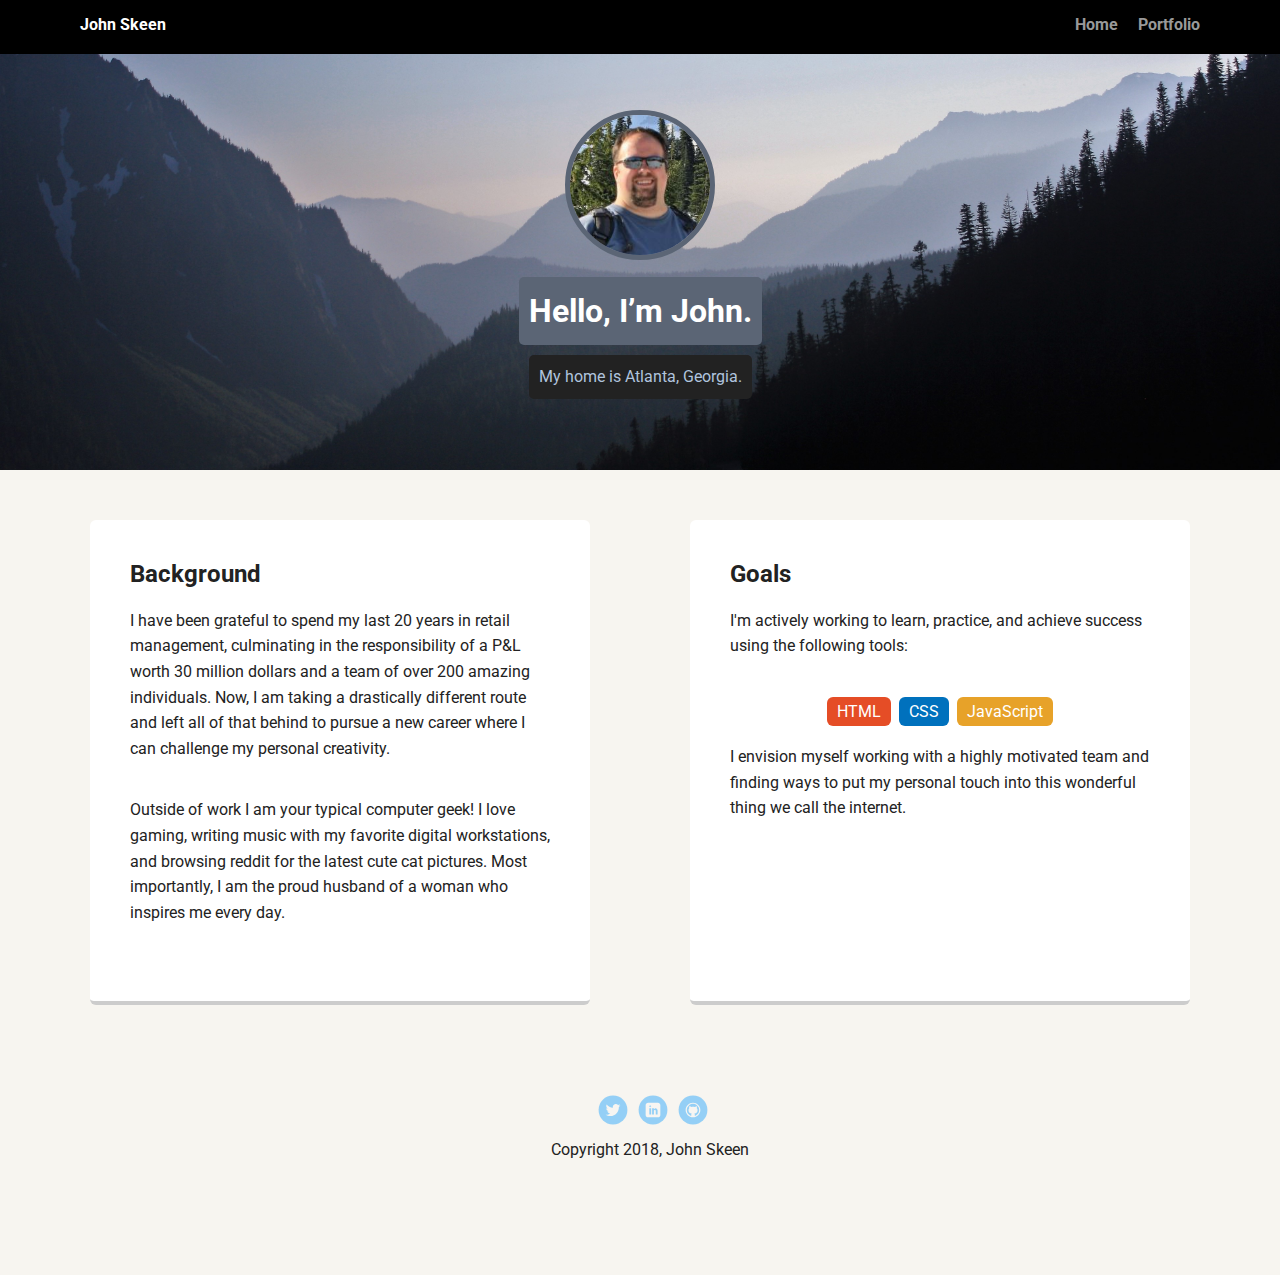
<file: index.html>
<!doctype html>
<html lang="en">
<head>
  <meta charset="utf-8">
  <title>John Skeen's Profile</title>
  <meta name="viewport" content="width=device-width, initial-scale=1.0">
  <link rel="stylesheet" href="styles.css">
  <link href="https://fonts.googleapis.com/css?family=Muli%7CRoboto:400,300,500,700,900" rel="stylesheet"></head>
  <body>

    <div class="main-nav">
        <ul class="nav">
          <li class="name">John Skeen</li>
          <li><a href="index.html">Home</a></li>
          <li><a href="experience.html">Portfolio</a></li>
        </ul>
    </div>

    <header class="index-header">
      <img src="images/john.jpeg" alt="Picture of John Skeen" class="profile-image rotate">
      <h1 class="tag name">Hello, I’m John.</h1>
      <p class="tag location">My home is Atlanta, Georgia.</p>
    </header>

    <main class="flex">
      <div class="card">
        <h2>Background</h2>
        <p>I have been grateful to spend my last 20 years in retail management, culminating in the responsibility of a P&L worth 30 million dollars and a team of over 200 amazing individuals. Now, I am taking a drastically different route and left all of that behind to pursue a new career where I can challenge my personal creativity.</p>
        <p>Outside of work I am your typical computer geek! I love gaming, writing music with my favorite digital workstations, and browsing reddit for the latest cute cat pictures.  Most importantly, I am the proud husband of a woman who inspires me every day.</p>
      </div>

      <div class="card">
        <h2>Goals</h2>
        <p>I'm actively working to learn, practice, and achieve success using the following tools:</p>
        <ul class="skills">
          <li class="htmlbutton">HTML</li>
          <li class="cssbutton">CSS</li>
          <li class="jsbutton">JavaScript</li>
        </ul>
        <p>I envision myself working with a highly motivated team and finding ways to put my personal touch into this wonderful thing we call the internet.</p>
      </div>

    </main>
    <footer>
      <ul>
        <li><a href="http://www.twitter.com/johnskeen" class="social twitter" target="_blank">Twitter</a></li>
        <li><a href="https://www.linkedin.com/in/john-skeen-b9736132/" class="social linkedin" target="_blank">LinkedIn</a></li>
        <li><a href="https://github.com/JohnSkeen" class="social github" target="_blank">Github</a></li>
      </ul>
      <p class="copyright">Copyright 2018, John Skeen</p>
    </footer>
  </body>
  </html>
</file>
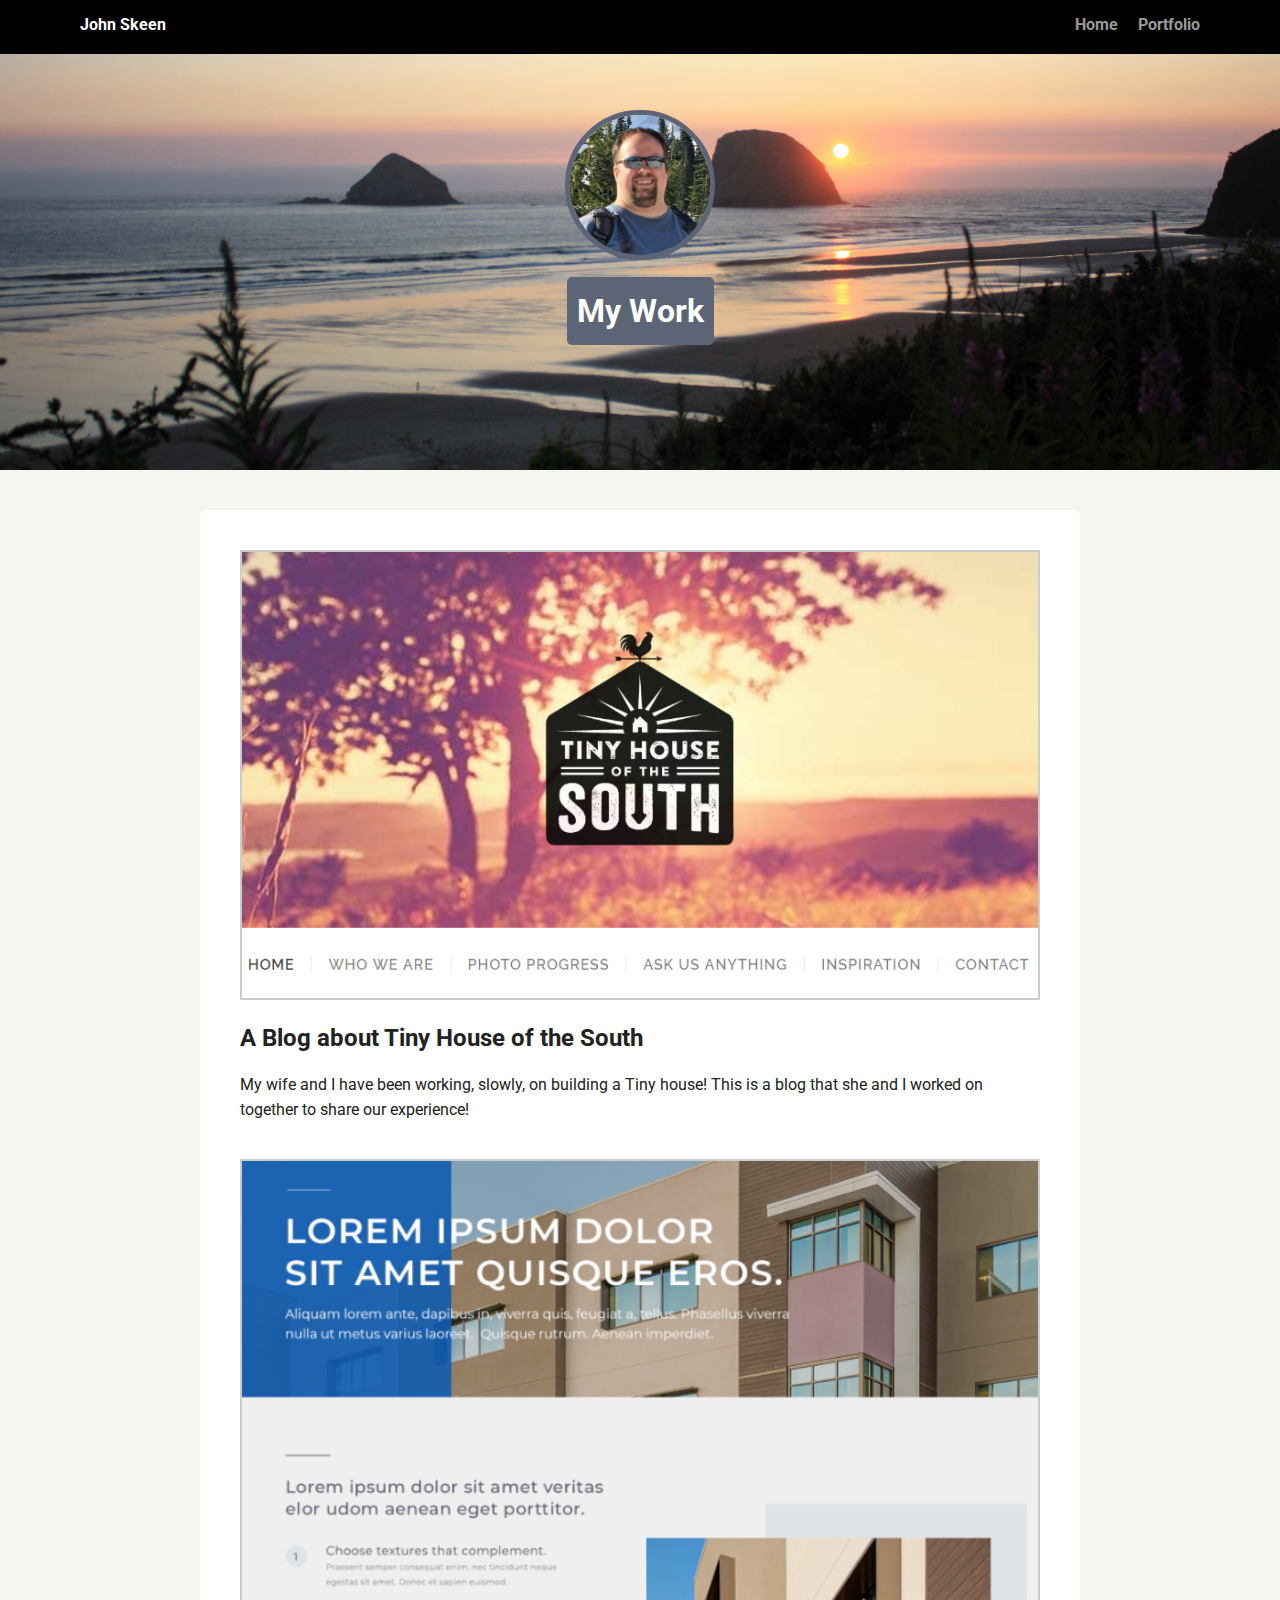
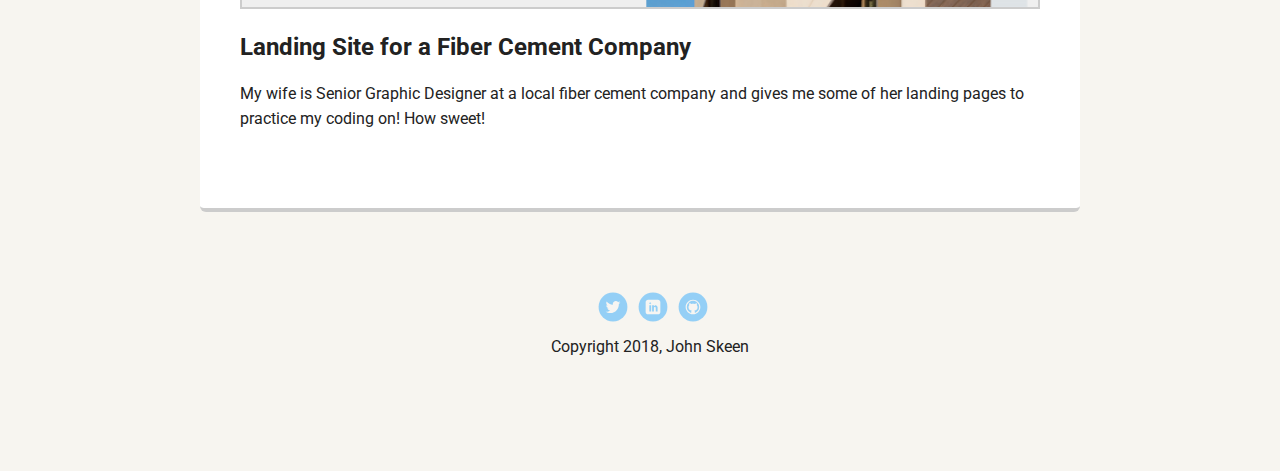
<file: experience.html>
<!doctype html>
<html lang="en">
<head>
  <meta charset="utf-8">
  <title>John Skeen's Profile</title>
  <meta name="viewport" content="width=device-width, initial-scale=1.0">
  <link rel="stylesheet" href="styles.css">
  <link href="https://fonts.googleapis.com/css?family=Muli%7CRoboto:400,300,500,700,900" rel="stylesheet"></head>
  <body>

    <div class="main-nav">
        <ul class="nav">
          <li class="name">John Skeen</li>
          <li><a href="index.html">Home</a></li>
          <li><a href="experience.html">Portfolio</a></li>
        </ul>
    </div>

    <header class="experience-header">
      <img src="images/john.jpeg" alt="Picture of John Skeen" class="profile-image rotate">
      <h1 class="tag name">My Work</h1>
    </header>

    <main class="flex">
      <div class="experience-card">
        <a href="http://www.tinyhouseofthesouth.com" target="_blank">
          <img src="images/THOTS.PNG" alt="Picture of Tiny House Blog" class="experience-image">
        </a>
        <h2>A Blog about Tiny House of the South</h2>
        <p>My wife and I have been working, slowly, on building a Tiny house!  This is a blog that she and I worked on together to share our experience!</p>
        <img src="images/FiberCement.PNG" alt="Picture of Building" class="experience-image">
        <h2>Landing Site for a Fiber Cement Company</h2>
        <p>My wife is Senior Graphic Designer at a local fiber cement company and gives me some of her landing pages to practice my coding on!  How sweet!</p>
      </div>


    </main>
    <footer>
      <ul>
        <li><a href="http://www.twitter.com/johnskeen" class="social twitter" target="_blank">Twitter</a></li>
        <li><a href="https://www.linkedin.com/in/john-skeen-b9736132/" class="social linkedin" target="_blank">LinkedIn</a></li>
        <li><a href="https://github.com/JohnSkeen" class="social github" target="_blank">Github</a></li>
      </ul>
      <p class="copyright">Copyright 2018, John Skeen</p>
    </footer>
  </body>
  </html>
</file>
<file: styles.css>
/* Global Layout Set-up */
* {
  box-sizing: border-box;
}

body {
  margin: 0;
  padding: 0;
  text-align: center;
  font-family: 'Roboto', sans-serif;
  color: #222;
  background: #f7f5f0;
}
/* Link Styles */

a {
  text-decoration: none;
  color: #999;
}
a:hover {
  color: #6633ff;
}

/* Section Styles */

.main-nav {
  width: 100%;
  background: black;
  min-height: 30px;
  padding: 10px;
  position: fixed;
  text-align: center;
}

.nav {
  display: flex;
  justify-content: space-around;
  font-weight: 700;
  list-style-type: none;
  margin: 0 auto;
  padding: 0;
}

.nav .name {
    display: block;
    margin-right: auto;
    color: white;
}

.nav li {
  padding: 5px 10px 10px 10px;
}

.nav a {
  transition: all .5s;
}

.nav a:hover {
  color: white
}

.index-header {
  text-align: center;
  background: url('images/mountains.JPG') no-repeat top center ;
  background-size: cover;
  overflow: hidden;
  padding-top: 60px;
}

.experience-header {
  text-align: center;
  background: url('images/beach.JPG') no-repeat top center ;
  background-size: cover;
  overflow: hidden;
  padding-top: 60px;
}

header {
  line-height: 1.5;
}

header .profile-image {
  margin-top: 50px;
  width: 150px;
  height: 150px;
  border-radius: 50%;
  border: 5px solid #5b6575;
  transition: all .5s;
}

.tag {
  background-color: #5b6575;
  color: white;
  padding: 10px;
  border-radius: 5px;
  display: table;
  margin: 10px auto;
}

.location {
  background-color: #222;
  color: lightsteelblue;
}

.card {
  margin: 30px;
  padding: 20px 40px 40px;
  max-width: 500px;
  text-align: left;
  background: #fff;
  border-bottom: 4px solid #ccc;
  border-radius: 6px;
  transition: all .5s;
}

.experience-card {
  margin: 20px;
  padding: 40px 40px 40px;
  max-width: 880px;
  text-align: left;
  background: #fff;
  border-bottom: 4px solid #ccc;
  border-radius: 6px;
  transition: all .5s;
}

.card:hover {
  border-color: #8091ab;
}

.experience-card:hover {
  border-color: #8091ab;
}

.experience-image {
  margin: 0 auto;
  width: 800px;
  height: 450px;
  border: solid 2px #ccc;
  transition: all .5s;
}

img:hover {
  border-color: #8091ab;
}

p {
  padding-bottom: 20px;
}

ul.skills {
  padding: 0;
  text-align: center;
}

.skills li {
  border-radius: 6px;
  display: inline-block;
  color: white;
  padding: 5px 10px;
  margin: 2px;
}

.htmlbutton {
  background-color: #e54d26;
}

.cssbutton {
  background-color: #0071bd;
}

.jsbutton {
  background-color: #e7a229;
}

footer {
  width: 100%;
  min-height: 30px;
  padding: 20px 0 40px 20px;
}

footer .copyright {
  top: -8px;
  font-size: .75em;
}

footer ul {
  list-style-type: none;
  margin: 0;
  padding: 0;
}

footer ul li {
  display: inline-block;
}

a.social {
  display: inline-block;
  text-indent: -9999px;
  margin-left: 5px;
  width: 30px;
  height: 30px;
  background-size: 30px 30px;
  opacity: .4;
  transition: all .5s;
}
a.twitter {
  background-image: url(images/twitter.svg);
}

a.linkedin {
  background-image: url(images/linkedin.svg);
}

a.github {
  background-image: url(images/github.svg);
}

a.social:hover {
  opacity: 1;
}

.clearfix {
  clear: both;
}
/* Spinning Profile Image */

.rotate {
    -webkit-animation: spin 10s infinite linear;
    animation: spin 10s infinite linear;
}
@-webkit-keyframes spin {
    100% { -webkit-transform: rotate(-360deg); }
}
@-moz-keyframes spin {
    100% { -moz-transform: rotate(-360deg); }
}
@keyframes spin {
    from {
        -moz-transform:rotate(-360deg);
        -o-transform:rotate(-360deg);
        transform:rotate(-360deg);
    }
      10%, 100% {
        -moz-transform:rotate(0deg);
        -o-transform:rotate(0deg);
        transform:rotate(0deg);
      }

}


/* Styles for larger screens */
@media screen and (min-width: 720px) {

  .flex {
      display: -ms-flexbox;      /* TWEENER - IE 10 */
      display: flex;
      max-width: 1200px;
      -ms-flex-pack: distribute;
      justify-content: space-around;
      margin: 0 auto;
  }

  header {
    min-height: 470px;
  }

  .nav {
    max-width: 1200px;
    padding: 0 30px;
  }


  main {
    padding-top: 20px;
  }

  main p {
    line-height: 1.6em;
  }

  footer {
    font-size: 1.3em;
    max-width: 1200px;
    margin: 40px auto;
  }

}
</file>
